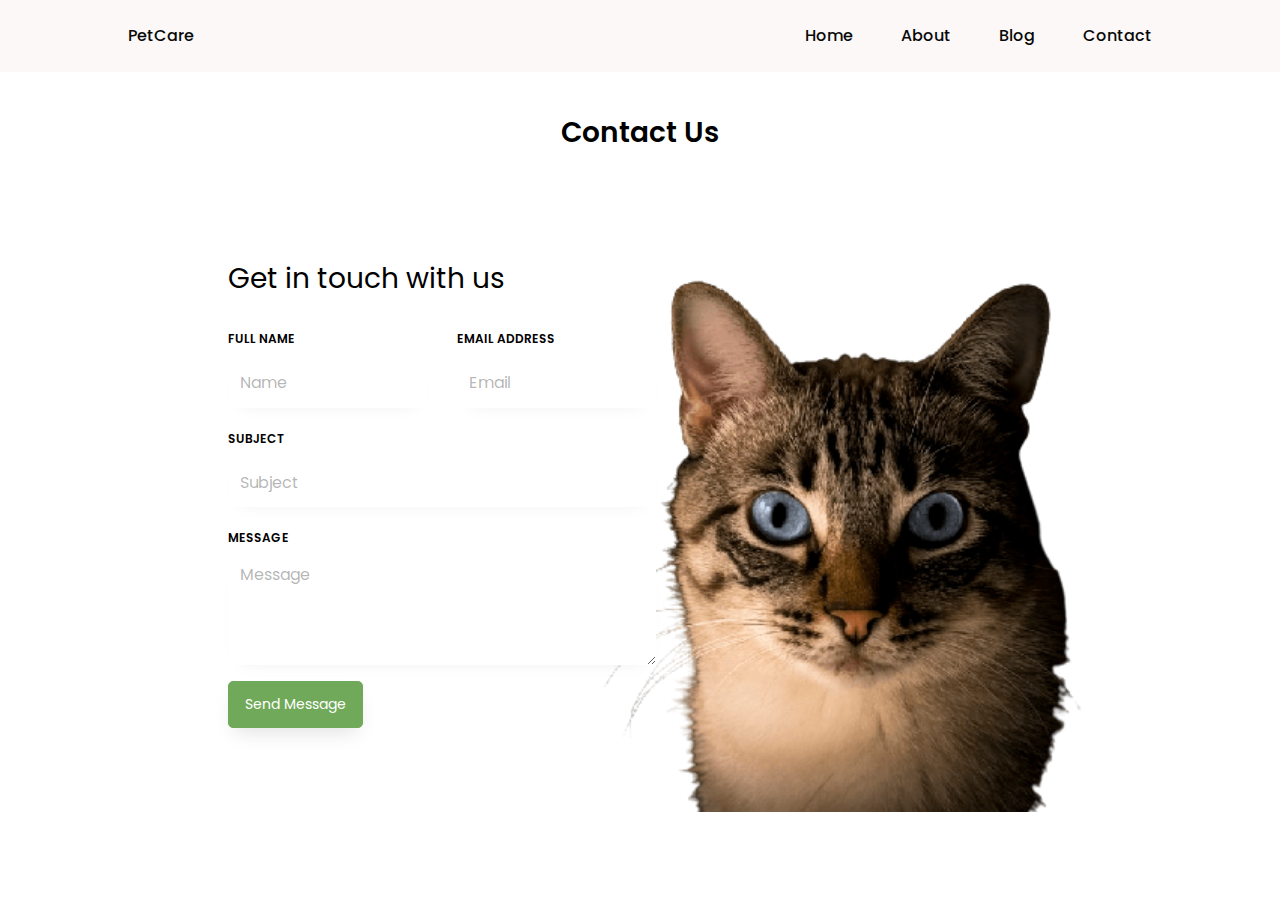
<file: contact.html>
<!doctype html>
<html lang="en">
  <head>

    <meta charset="utf-8">
    <meta name="viewport" content="width=device-width, initial-scale=1, shrink-to-fit=no">

	<link href='https://fonts.googleapis.com/css2?family=Poppins:wght@400;500;600&display=swap' rel='stylesheet' type='text/css'>

	<link rel="stylesheet" href="https://stackpath.bootstrapcdn.com/font-awesome/4.7.0/css/font-awesome.min.css">
	
	<link rel="stylesheet" href="assets/css/style.css">
	<link rel="stylesheet" href="assets/css/styles.css">

	<title>PetCare</title>
</head>
<body>
	<!--===== HEADER =====-->
	<header class="l-header">
		<nav class="nav bd-grid">
			<div>
				<a href="#" class="nav__logo">PetCare</a>
			</div>
			
			<div class="nav__toggle" id="nav-toggle">
				<i class='bx bx-menu'></i>
			</div>

			<div class="nav__menu" id="nav-menu">
				<div class="nav__close" id="nav-close">
					<i class='bx bx-x'></i>
				</div>

				<ul class="nav__list">
					<li class="nav__item"><a href="index.html" class="nav__link active">Home</a></li>
					<li class="nav__item"><a href="about.html" class="nav__link">About</a></li>
					<li class="nav__item"><a href="shop.html" class="nav__link">Blog</a></li>
					<li class="nav__item"><a href="contact.html" class="nav__link">Contact</a></li>
				</ul>
			</div>
		</nav>
	</header>
	<body>
	<section class="ftco-section">
		<div class="container">
			<div class="row justify-content-center">
				<div class="col-md-6 text-center mb-5">
					<h2 class="heading-section">Contact Us</h2>
				</div>
			</div>
			<div class="row justify-content-center">
				<div class="col-lg-10">
					<div class="wrapper img" style="background-image: url(assets/img/catcon.png);">
						<div class="row">
							<div class="col-md-9 col-lg-7">
								<div class="contact-wrap w-100 p-md-5 p-4">
									<h3 class="mb-4">Get in touch with us</h3>
									<div id="form-message-warning" class="mb-4"></div> 
				      		<div id="form-message-success" class="mb-4">
				            Your message was sent, thank you!
				      		</div>
									<form method="POST" id="contactForm" name="contactForm" class="contactForm">
										<div class="row">
											<div class="col-md-6">
												<div class="form-group">
													<label class="label" for="name">Full Name</label>
													<input type="text" class="form-control" name="name" id="name" placeholder="Name">
												</div>
											</div>
											<div class="col-md-6"> 
												<div class="form-group">
													<label class="label" for="email">Email Address</label>
													<input type="email" class="form-control" name="email" id="email" placeholder="Email">
												</div>
											</div>
											<div class="col-md-12">
												<div class="form-group">
													<label class="label" for="subject">Subject</label>
													<input type="text" class="form-control" name="subject" id="subject" placeholder="Subject">
												</div>
											</div>
											<div class="col-md-12">
												<div class="form-group">
													<label class="label" for="#">Message</label>
													<textarea name="message" class="form-control" id="message" cols="30" rows="4" placeholder="Message"></textarea>
												</div>
											</div>
											<div class="col-md-12">
												<div class="form-group">
													<input type="submit" value="Send Message" class="btn btn-primary">
													<div class="submitting"></div>
												</div>
											</div>
										</div>
									</form>
								</div>
							</div>
						</div>
					</div>
				</div>
			</div>
		</div>
	</section>

	<script src="assets/js//jquery.min.js"></script>
  <script src="assets/js/popper.js"></script>
  <script src="assets/js/bootstrap.min.js"></script>
  <script src="assets/js/jquery.validate.min.js"></script>
  <script src="assets/js/main2.js"></script>

	</body>
</html>
</file>
<file: assets/css/styles.css>
/*===== GOOGLE FONTS =====*/
@import url("https://fonts.googleapis.com/css2?family=Poppins:wght@400;500;600&display=swap");
/*===== VARIABLES CSS =====*/
:root{
  --header-height: 3rem;

  /*===== Colors =====*/
  --first-color: #FCF8F8;
  --first-color-dark: #54a06e;
  --first-color-darken: #fbcf34;
  --white-color:  #080808   ;
  
  /*===== Font and typography =====*/
  --body-font: 'Poppins', sans-serif;
  --big-font-size: 2.5rem;
  --normal-font-size: .938rem;
  
  /*===== z index =====*/
  --z-fixed: 100;


  --red: hsl(0, 78%, 62%);
  --cyan: hsl(180, 62%, 55%);
  --orange: hsl(34, 97%, 64%);
  --blue: hsl(212, 86%, 64%);
  --varyDarkBlue: hsl(234, 12%, 34%);
  --grayishBlue: hsl(229, 6%, 66%);
  --veryLightGray: hsl(0, 0%, 98%);
  --weight1: 200;
  --weight2: 400;
  --weight3: 600;
}

@media screen and (min-width: 768px){
  :root{
    --big-font-size: 5rem;
    --normal-font-size: 1rem;
  }
}

/*===== BASE =====*/
*,::before,::after{
  box-sizing: border-box;
}

body{
  margin: var(--header-height) 0 0 0;
  padding: 0;
  font-family: var(--body-font);
  font-size: var(--normal-font-size);
  font-weight: 500;
}

h1,p,ul{
  margin: 0;
}

ul{
  padding: 0;
  list-style: none;
}

a{
  text-decoration: none;
}

img{
  max-width: 100%;
  height: auto;
}

/*===== LAYOUT =====*/
.bd-grid{
  max-width: 1024px;
  display: grid;
  grid-template-columns: 100%;
  column-gap: 2rem;
  width: calc(100% - 2rem);
  margin-left: 1rem;
  margin-right: 1rem;
}

.l-header{
  width: 100%;
  position: fixed;
  top: 0;
  left: 0;
  z-index: var(--z-fixed);
  background-color: var(--first-color);
}

/*===== NAV =====*/
.nav{
  height: var(--header-height);
  display: flex;
  justify-content: space-between;
  align-items: center;
}

@media screen and (max-width: 768px){
  .nav__menu{
    position: fixed;
    top: 0;
    right: -100%;
    width: 70%;
    height: 100%;
    padding: 3.5rem 1.5rem 0;
    background: rgba(255,255,255,.3);
    backdrop-filter: blur(10px);
    transition: .5s;
  }
}

.nav__close{
  position: absolute;
  top: .75rem;
  right: 1rem;
  font-size: 1.5rem;
  cursor: pointer;
}

.nav__item{
  margin-bottom: 2rem;
}

.nav__close, .nav__link, .nav__logo, .nav__toggle{
  color: var(--white-color);
}

.nav__link:hover{
  color: var(--first-color-darken);
}

.nav__toggle{
  font-size: 1.5rem;
  cursor: pointer;
}

/*=== Show menu ===*/
.show{
  right: 0;
}

/*===== HOME =====*/
.home{
  background-color: var(--first-color);
  overflow: hidden;
}

.home__container{
  height: calc(100vh - var(--header-height));
  grid-template-rows: repeat(2, max-content);
  row-gap: 1.5rem;
}

.home__img{
  position: relative;
  padding-top: 1.5rem;
  justify-self: center;
  width: 302px;
  height: 233px;
}

.home__img img{
  position: absolute;
  top: 0;
  left: 0;
}

.home__data{
  color: var(--white-color);
}

.home__title{
  font-size: var(--big-font-size);
  line-height: 1.3;
  margin-bottom: 1rem;
}

.home__description{
  margin-bottom: 2.5rem;
}

.home__button{
  display: inline-block;
  background-color: var(--first-color-dark);
  color: var(--white-color);
  padding: 1.125rem 2rem;
  border-radius: .5rem;
}

.home__button:hover{
  background-color: var(--first-color-darken);
}

/* ===== MEDIA QUERIES =====*/
@media screen and (min-width: 768px){
  body{
    margin: 0;
  }
  
  .nav{
    height: calc(var(--header-height) + 1.5rem);
  }

  .nav__toggle, .nav__close{
    display: none;
  }

  .nav__list{
    display: flex;
  }

  .nav__item{
    margin-left: 3rem;
    margin-bottom: 0;
  }

  .home__container{
    height: 100vh;
    grid-template-columns: repeat(2, max-content);
    grid-template-rows:  1fr;
    row-gap: 0;
    align-items: center;
    justify-content: center;
  }
  
  .home__img{
    order: 1;
    width: 375px;
    height: 289px;
  }

  .home__img img{
    width: 375px;
  }
}

@media screen and (min-width: 1024px){
  .bd-grid{
    margin-left: auto;
    margin-right: auto;
  }

  .home__container{
    justify-content: initial;
    column-gap: 4.5rem;
  }

  .home__img{
    width: 604px;
    height: 466px;
  }

  .home__img img{
    width: 604px;
  }
}



.services{
  background: #f1f1f1;
  text-align: center;
}
.services h1{
  display: inline-block;
  text-transform: uppercase;
  border-bottom: 4px solid var(--first-color-darken);
  font-size: 20px;
  padding-bottom: 10px;
  margin-top: 40px;
}
.cen{
  max-width: 1200px;
  margin: auto;
  overflow: hidden;
  padding: 20px;
}
.service{
  display: inline-block;
  width: calc(100% / 3);
  margin: 0 -2px;
  padding: 20px;
  box-sizing: border-box;
  cursor: pointer;
  transition: 0.4s;
}
.service:hover{
  background: #ddd;
}
.service i{
  color: var(--first-color-dark);
  font-size: 34px;
  margin-bottom: 30px;
}
.service h2{
  font-size: 18px;
  text-transform: uppercase;
  font-weight: 500;
  margin: 0;
}
.service p{
  color: gray;
  font-size: 15px;
  font-weight: 500;
}
@media screen and (max-width: 800px) {
  .service{
    width: 50%;
  }
}
@media screen and (max-width: 500px) {
  .service{
    width: 100%;
  }
}

/*
.my-slider {
  overflow: hidden;
  height: 300px;
  border:1px solid #1A1B1F;
  background:#444;
  box-shadow: 1px 1px 15px rgb(24, 23, 23);
  position: relative;
}
.my-slider:hover {
  border:1px solid rgb(26, 22, 22);
  box-shadow: 1px 1px 15px rgb(31, 30, 30);
}
.item {
  width: 100%;
  height: 100%;
  display: none;
  cursor:pointer;

  filter: grayscale(50%);
  -webkit-filter: grayscale(50%);
}
*/


.attribution { 
  font-size: 11px; text-align: center; 
}
.attribution a { 
  color: hsl(228, 45%, 44%); 
}

h1:first-of-type {
  font-weight: var(--weight1);
  color: var(--varyDarkBlue);

}

h1:last-of-type {
  color: var(--varyDarkBlue);
}

@media (max-width: 400px) {
  h1 {
      font-size: 1.5rem;
  }
}

.header {
  text-align: center;
  line-height: 0.8;
  margin-bottom: 50px;
  margin-top: 100px;
}

.header p {
  margin: 0 auto;
  line-height: 2;
  color: var(--grayishBlue);
}


.box p {
  color: var(--grayishBlue);
}

.box {
  border-radius: 5px;
  box-shadow: 0px 30px 40px -20px var(--grayishBlue);
  padding: 30px;
  margin: 20px;  
}

img {
  float: right;
}

@media (max-width: 450px) {
  .box {
      height: 200px;
  }
}

@media (max-width: 950px) and (min-width: 450px) {
  .box {
      text-align: center;
      height: 180px;
  }
}

.cyan {
  border-top: 3px solid var(--cyan);
}
.red {
  border-top: 3px solid var(--red);
}
.blue {
  border-top: 3px solid var(--blue);
}
.orange {
  border-top: 3px solid var(--orange);
}

h2 {
  color: var(--varyDarkBlue);
  font-weight: var(--weight3);
}


@media (min-width: 950px) {
  .row1-container {
      display: flex;
      justify-content: center;
      align-items: center;
  }
  
  .row2-container {
      display: flex;
      justify-content: center;
      align-items: center;
  }
  .box-down {
      position: relative;
      top: 150px;
  }
  .box {
      width: 20%;
   
  }
  .header p {
      width: 30%;
  }
  
}

.containerfeed {
  display: flex;
  height: 100vh;
}

.left {
  overflow: hidden;
  display: flex;
  flex-wrap: wrap;
  flex-direction: column;
  justify-content: center;
  animation-name: left;
  animation-duration: 1s;
  animation-fill-mode: both;
  animation-delay: 1s;
}

.right {
  flex: 1;
  background-color: black;
  transition: 1s;
  background-image: url(../img/pet.jpeg);
  background-size: cover;
  background-repeat: no-repeat;
  background-position: center;
}



.headerfeed > h2 {
  margin: 0;
  color: #4e4d50;
}

.headerfeed > h4 {
  margin-top: 10px;
  font-weight: normal;
  font-size: 15px;
  color: rgba(0,0,0,.4);
}

.form {
  max-width: 80%;
  display: flex;
  flex-direction: column;
}

.form > p {
  text-align: right;
}

.form > p > a {
  color: #000;
  font-size: 14px;
}

.form-field {
  height: 46px;
  padding: 0 16px;
  border: 2px solid #ddd;
  border-radius: 4px;
  font-family: 'Rubik', sans-serif;
  outline: 0;
  transition: .2s;
  margin-top: 20px;
}

.form-field:focus {
  border-color: var(--first-color-dark);
}

.form > button {
  padding: 12px 10px;
  border: 0;
  background: linear-gradient(to right, var(--first-color-darken) 0%,var(--first-color-darken) 100%); 
  border-radius: 3px;
  margin-top: 10px;
  color: #fff;
  letter-spacing: 1px;
  font-family: 'Rubik', sans-serif;
}

.animation {
  animation-name: move;
  animation-duration: .4s;
  animation-fill-mode: both;
  animation-delay: 2s;
}

.a1 {
  animation-delay: 2s;
}

.a2 {
  animation-delay: 2.1s;
}

.a3 {
  animation-delay: 2.2s;
}

.a4 {
  animation-delay: 2.3s;
}

.a5 {
  animation-delay: 2.4s;
}

.a6 {
  animation-delay: 2.5s;
}

@keyframes move {
  0% {
    opacity: 0;
    visibility: hidden;
    transform: translateY(-40px);
  }

  100% {
    opacity: 1;
    visibility: visible;
    transform: translateY(0);
  }
}

@keyframes left {
  0% {
    opacity: 0;
    width: 0;
  }

  100% {
    opacity: 1;
    padding: 20px 40px;
    width: 440px;
  }
}



footer {
	text-align: center;
}

footer .inner-content {
	border-top: 1px solid #eee;
	margin-top: 60px;
	padding: 60px 0px;
}

footer .inner-content p {
	text-transform: uppercase;
}

footer .inner-content p a {
	color: #2fa343;
	margin-left: 3px;
}
</file>
